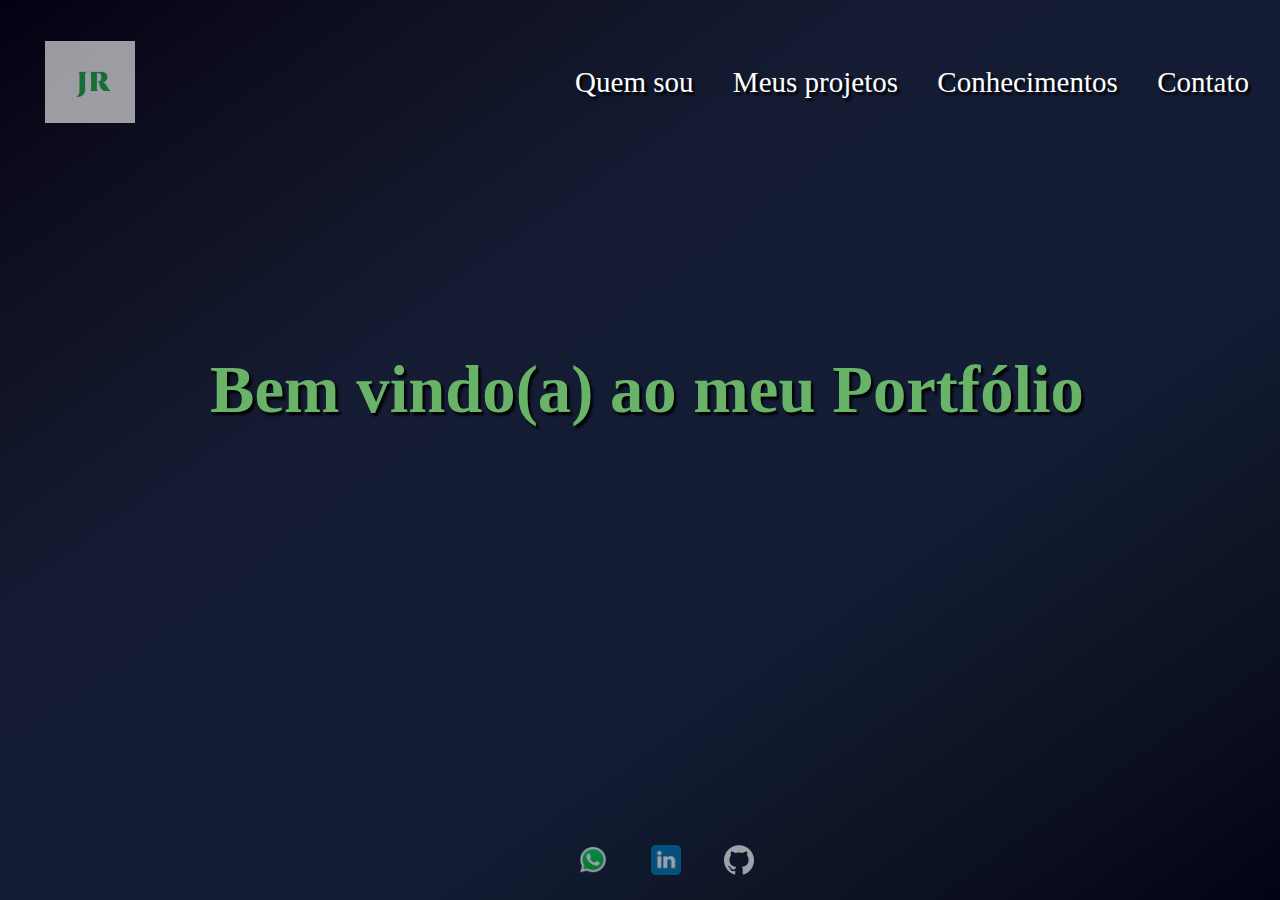
<file: index.html>
<!DOCTYPE html>
<html lang="en">
<!-- Head -->
<head>
    <meta charset="UTF-8">
    <meta http-equiv="X-UA-Compatible" content="IE=edge">
    <meta http-equiv="refresh" content="30">
    <meta name="viewport" content="width=device-width, initial-scale=1.0">
    <link rel="icon" type="image/png" href="./images/logojr.png">
    <link rel="stylesheet" href="./css/style.css">
    <title>Portfólio</title>
</head>

<!-- Body -->
<body class="mainBackground">
    <!-- Header & Nav -->
    <nav class="navMenu">
        <a href="./index.html"><img id="imageLogo" src="./images/logojr.png" alt="Logo JR"></a>
        <ul>   
            <li><a href="./sections/quemSouEu.html">Quem sou</a></li>
            <li><a href="./sections/meusProjetos.html">Meus projetos</a></li>
            <li><a href="./sections/conhecimentos.html">Conhecimentos</a></li>
            <li><a href="./sections/contato.html">Contato</a></li>

        </ul>

    </nav>

    <!-- Main -->
    <main>
        <h1 id="tituleIndex">Bem vindo(a) ao meu Portfólio</h1>
    </main>

    <!-- Footer -->
    <footer class="rodape-prin">

        <a href="https://wa.me/5511946357021" target="_blank"><img id="icones" src="./images/icones/whatsapp.png" alt="Icone do WhatsApp"></a></li>
        <a href="https://www.linkedin.com/in/edinaldoffjr/" target="_blank"><img id="icones" src="./images/icones/linkedin.png" alt="Icone do Linkedin"></a></li>
        <a href="https://github.com/Juniorffonseca" target="_blank"><img id="icones" src="./images/icones/github.png" alt="Icone do GitHub"></a></li>
    </footer>
</body>


</html>
</file>
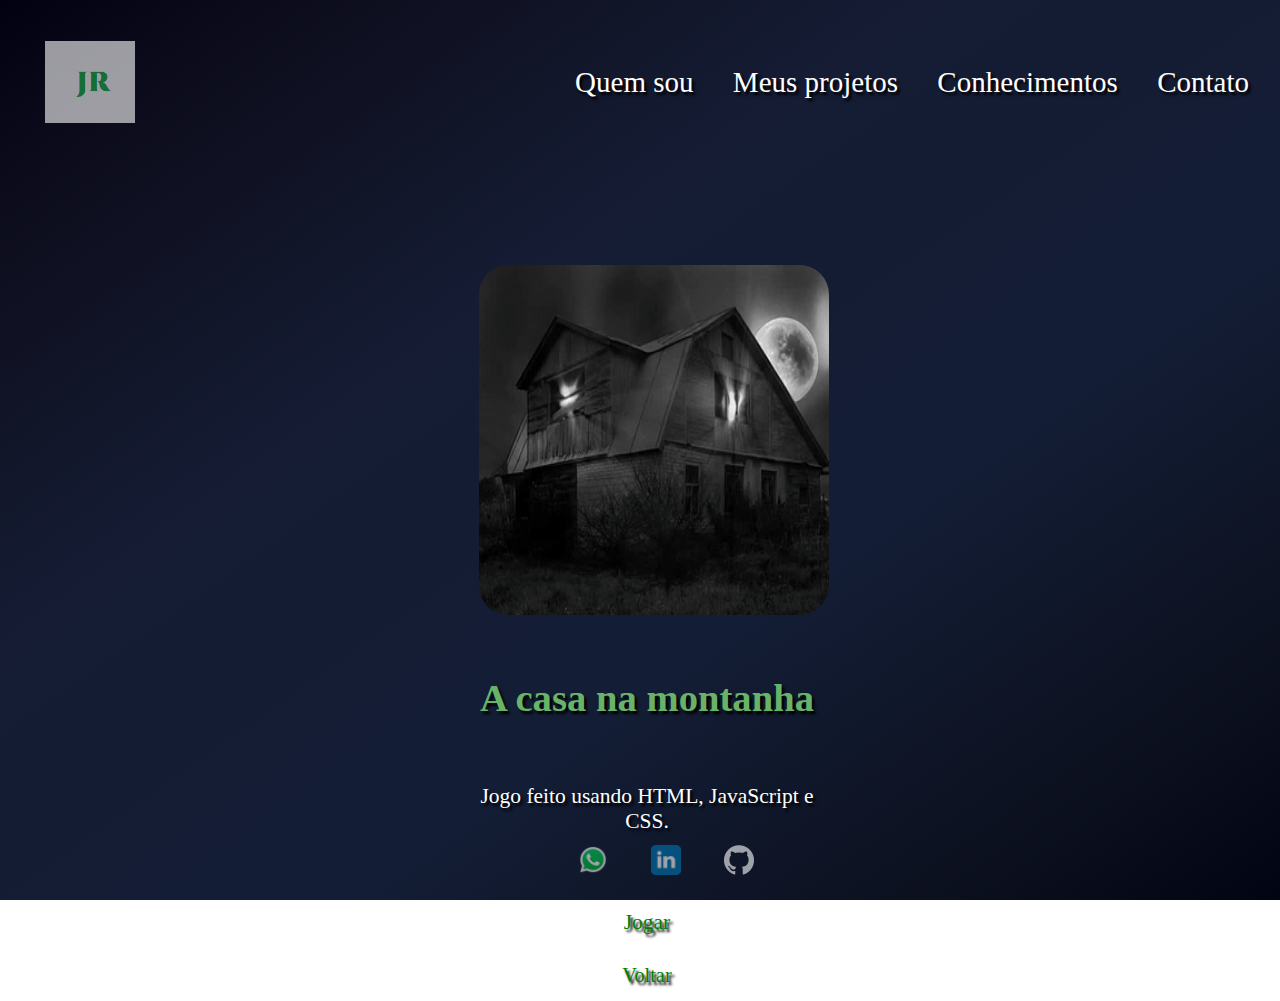
<file: sections/acasanamontanha.html>
<!DOCTYPE html>
<html lang="en">
<head>
    <meta charset="UTF-8">
    <meta http-equiv="X-UA-Compatible" content="IE=edge">
    <meta name="viewport" content="width=device-width, initial-scale=1.0">
    <link rel="icon" type="image/png" href="../images/logojr.png">
    <link rel="stylesheet" href="../css/style.css">
    <title>Portfólio</title>
</head>
<body class="mainBackground">
    <nav class="navMenu">
        <a href="../index.html"><img id="imageLogo" src="../images/logojr.png" alt="Logo JR"></a>
        <ul>   
            <li><a href="./quemSouEu.html">Quem sou</a></li>
            <li><a href="./meusProjetos.html">Meus projetos</a></li>
            <li><a href="./conhecimentos.html">Conhecimentos</a></li>
            <li><a href="./contato.html">Contato</a></li>
        </ul>

    </nav>
    <div class="box">
        <img id="foto1" src="../images/acasanamontanha.png" alt="">
        <h1 id="tituleJogos">A casa na montanha</h1>
        <p><br><br>Jogo feito usando HTML, JavaScript e CSS.</p>
        <br><br><br>
        <a href="https://jr-ff.itch.io/a-casa-na-montanha" target="_blank">Jogar</a>
    </div>

    
    
    <br><br>
    <a href="../sections/meusjogos.html">Voltar</a>

    <!-- Footer -->
    <footer class="rodape-prin">

        <a href="https://wa.me/5511946357021" target="_blank"><img id="icones" src="../images/icones/whatsapp.png" alt="Icone do WhatsApp"></a></li>
        <a href="https://www.linkedin.com/in/edinaldoffjr/" target="_blank"><img id="icones" src="../images/icones/linkedin.png" alt="Icone do Linkedin"></a></li>
        <a href="https://github.com/Juniorffonseca" target="_blank"><img id="icones" src="../images/icones/github.png" alt="Icone do GitHub"></a></li>
    </footer>
</body>
</html>
</file>
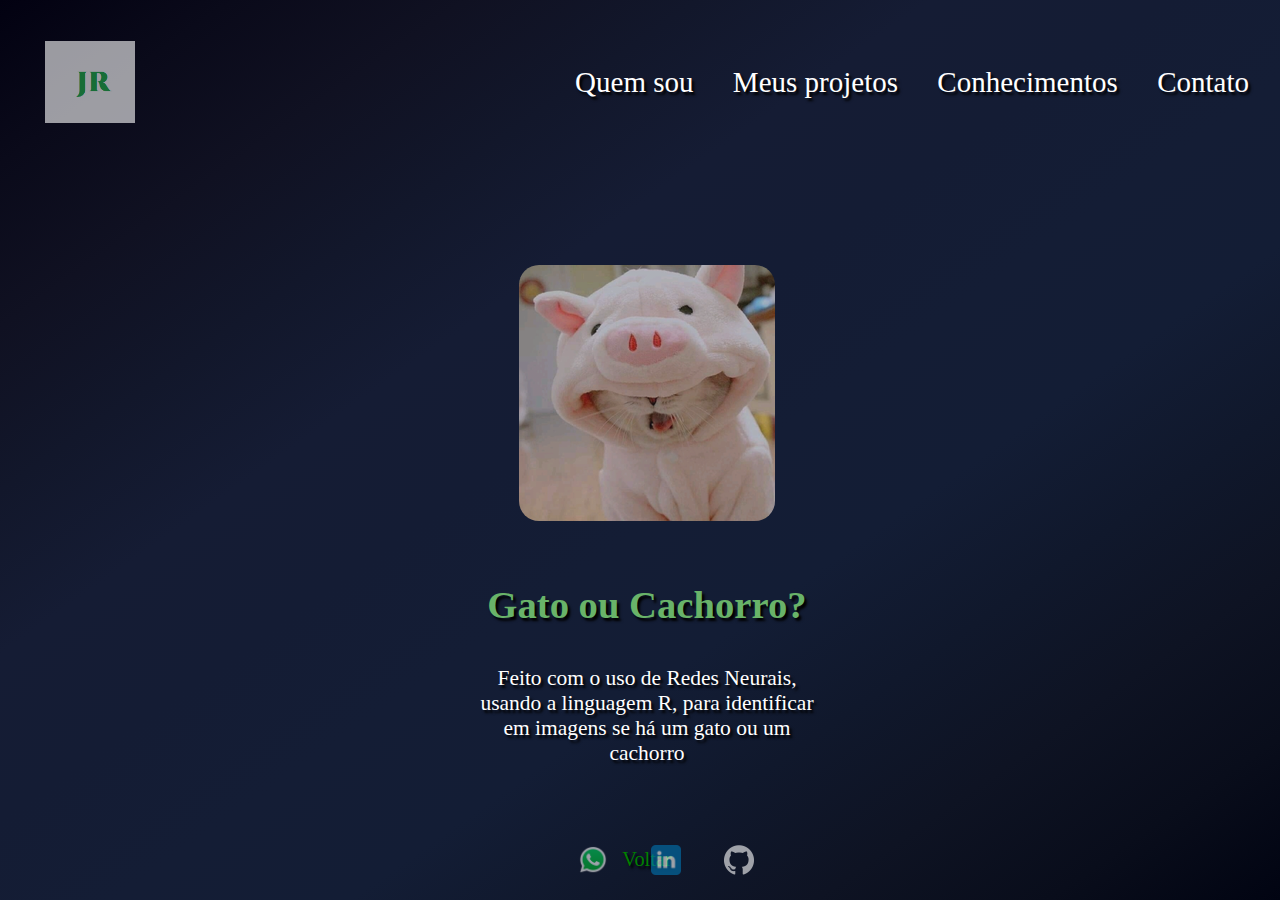
<file: sections/catordog.html>
<!DOCTYPE html>
<html lang="en">
<head>
    <meta charset="UTF-8">
    <meta http-equiv="X-UA-Compatible" content="IE=edge">
    <meta name="viewport" content="width=device-width, initial-scale=1.0">
    <link rel="icon" type="image/png" href="../images/logojr.png">
    <link rel="stylesheet" href="../css/style.css">
    <title>Portfólio</title>
</head>
<body class="mainBackground">
    <nav class="navMenu">
        <a href="../index.html"><img id="imageLogo" src="../images/logojr.png" alt="Logo JR"></a>
        <ul>   
            <li><a href="./quemSouEu.html">Quem sou</a></li>
            <li><a href="./meusProjetos.html">Meus projetos</a></li>
            <li><a href="./conhecimentos.html">Conhecimentos</a></li>
            <li><a href="./contato.html">Contato</a></li>
        </ul>

    </nav>
    <div class="box">
        <a href="https://jrff.shinyapps.io/Cats_Recognition/" target="_blank"><img id="foto2" src="../images/catordog.ico" alt=""></a> 
        <h1 id="tituleJogos">Gato ou Cachorro?</h1>
        <p><br>Feito com o uso de Redes Neurais, usando a linguagem R, para identificar em imagens se há um gato ou um cachorro</p>
        <br><br>
    </div>
    
    
    <br><br>
    <a href="../sections/datascience.html">Voltar</a>

    <!-- Footer -->
    <footer class="rodape-prin">

        <a href="https://wa.me/5511946357021" target="_blank"><img id="icones" src="../images/icones/whatsapp.png" alt="Icone do WhatsApp"></a></li>
        <a href="https://www.linkedin.com/in/edinaldoffjr/" target="_blank"><img id="icones" src="../images/icones/linkedin.png" alt="Icone do Linkedin"></a></li>
        <a href="https://github.com/Juniorffonseca" target="_blank"><img id="icones" src="../images/icones/github.png" alt="Icone do GitHub"></a></li>
    </footer>
</body>
</html>
</file>
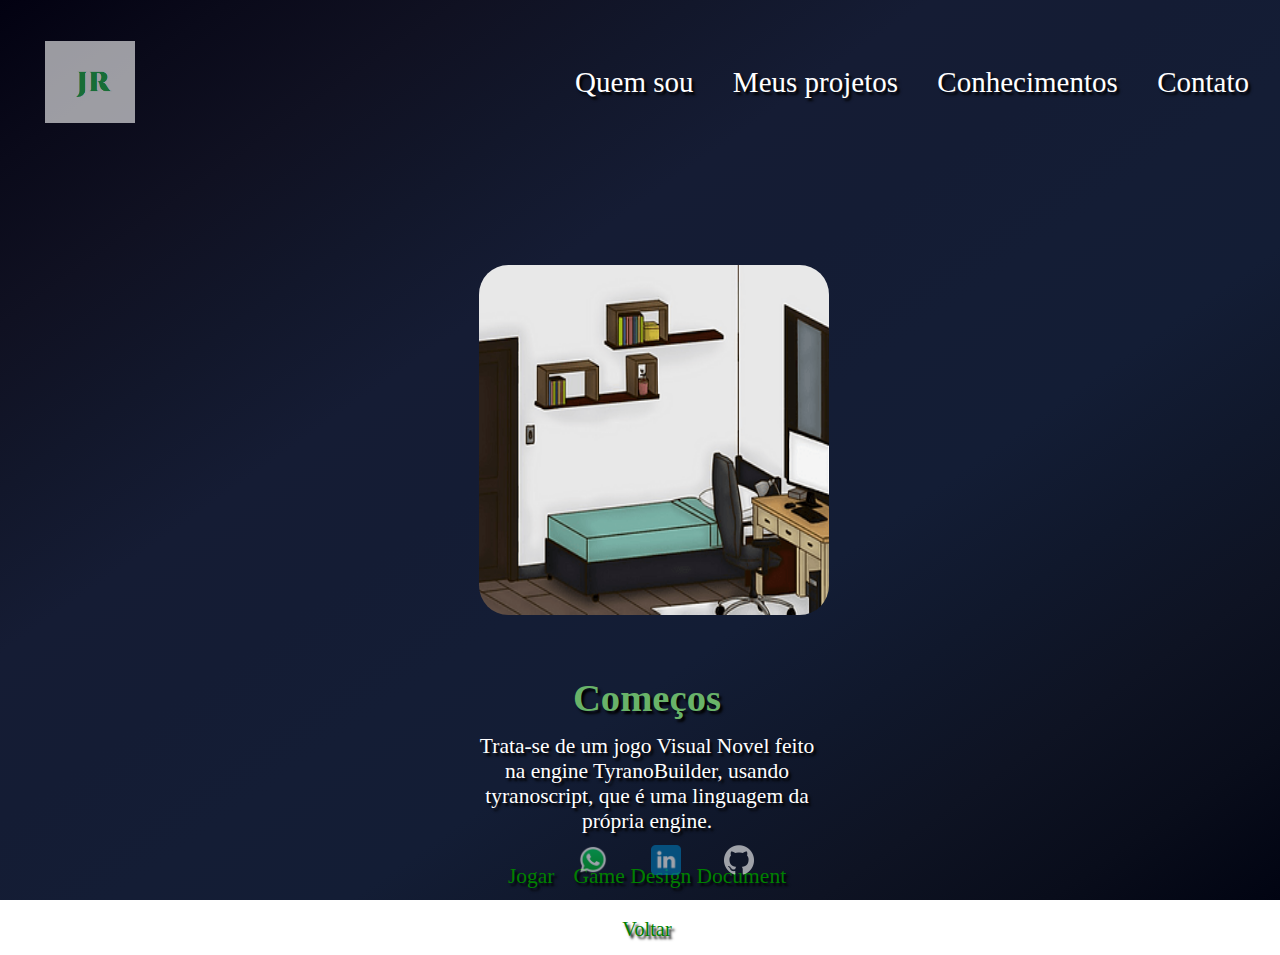
<file: sections/comecos.html>
<!DOCTYPE html>
<html lang="en">
<head>
    <meta charset="UTF-8">
    <meta http-equiv="X-UA-Compatible" content="IE=edge">
    <meta name="viewport" content="width=device-width, initial-scale=1.0">
    <link rel="icon" type="image/png" href="../images/logojr.png">
    <link rel="stylesheet" href="../css/style.css">
    <title>Portfólio</title>
</head>
<body class="mainBackground">
    <nav class="navMenu">
        <a href="../index.html"><img id="imageLogo" src="../images/logojr.png" alt="Logo JR"></a>
        <ul>   
            <li><a href="./quemSouEu.html">Quem sou</a></li>
            <li><a href="./meusProjetos.html">Meus projetos</a></li>
            <li><a href="./conhecimentos.html">Conhecimentos</a></li>
            <li><a href="./contato.html">Contato</a></li>
        </ul>
    </nav>
    <div class="box">
        <img id="foto1" src="../images/começos.png" alt=""></a> 
        <h1 id="tituleJogos">Começos</h1>
        <p id="descricao">Trata-se de um jogo Visual Novel feito na engine TyranoBuilder, usando tyranoscript, que é uma linguagem da própria engine.</p>
        <br>
        <a href="https://jr-ff.itch.io/comecos" target="_blank">Jogar</a>
        <a href="https://docs.google.com/document/d/1b_oAM7v5xHAqC3zqQjZrQcLmQiY4SqHMm7QZ1kpm5gA/edit?usp=sharing" target="_blank">Game Design Document</a>
    </div>
    </div>
    
    
    <br><br>
    <a href="../sections/meusjogos.html">Voltar</a>
    <!-- Footer -->
    <footer class="rodape-prin">

        <a href="https://wa.me/5511946357021" target="_blank"><img id="icones" src="../images/icones/whatsapp.png" alt="Icone do WhatsApp"></a></li>
        <a href="https://www.linkedin.com/in/edinaldoffjr/" target="_blank"><img id="icones" src="../images/icones/linkedin.png" alt="Icone do Linkedin"></a></li>
        <a href="https://github.com/Juniorffonseca" target="_blank"><img id="icones" src="../images/icones/github.png" alt="Icone do GitHub"></a></li>
    </footer>
</body>
</html>
</file>
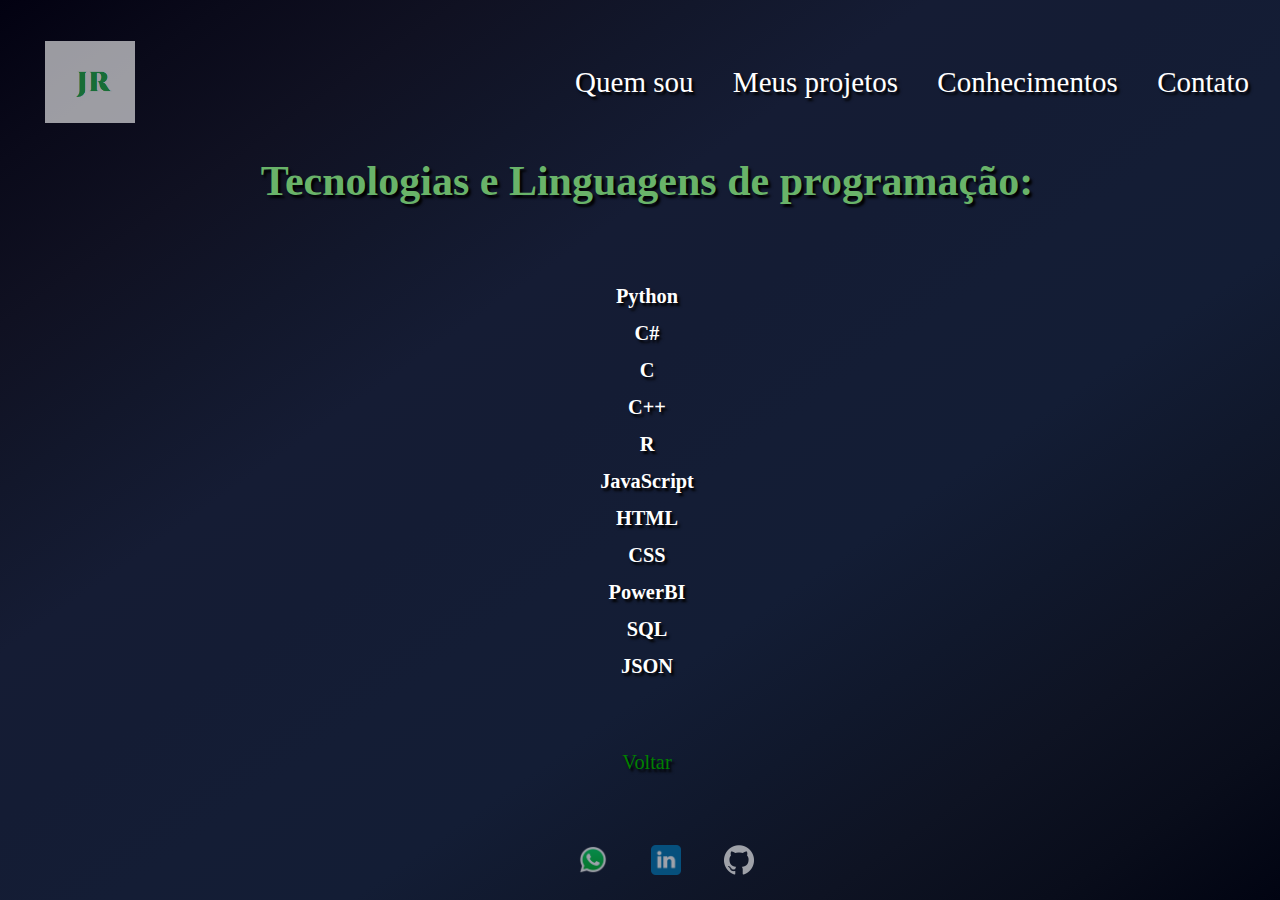
<file: sections/conhecimentos.html>
<!DOCTYPE html>
<html lang="en">
<head>
    <meta charset="UTF-8">
    <meta http-equiv="X-UA-Compatible" content="IE=edge">
    <meta name="viewport" content="width=device-width, initial-scale=1.0">
    <link rel="icon" type="image/png" href="../images/logojr.png">
    <link rel="stylesheet" href="../css/style.css">
    <title>Portfólio</title>
</head>

<body class="mainBackground">
    <nav class="navMenu">
        <a href="../index.html"><img id="imageLogo" src="../images/logojr.png" alt="Logo JR"></a>
        <ul>   
            <li><a href="./quemSouEu.html">Quem sou</a></li>
            <li><a href="./meusProjetos.html">Meus projetos</a></li>
            <li><a href="./conhecimentos.html">Conhecimentos</a></li>
            <li><a href="./contato.html">Contato</a></li>
        </ul>

    </nav>

    <h1 id="tituloQuemSouEu">Tecnologias e Linguagens de programação:</h1><br><br><br>
    <h3> Python</h3>
    <h3> C#</h3>
    <h3> C</h3>
    <h3> C++</h3>
    <h3> R</h3>
    <h3> JavaScript</h3>
    <h3> HTML</h3>
    <h3> CSS </h3>
    <h3> PowerBI</h3>
    <h3> SQL</h3>
    <h3> JSON</h3>
    <br><br><br><a href="../index.html">Voltar</a>

    <!-- Footer -->
    <footer class="rodape-prin">

        <a href="https://wa.me/5511946357021" target="_blank"><img id="icones" src="../images/icones/whatsapp.png" alt="Icone do WhatsApp"></a></li>
        <a href="https://www.linkedin.com/in/edinaldoffjr/" target="_blank"><img id="icones" src="../images/icones/linkedin.png" alt="Icone do Linkedin"></a></li>
        <a href="https://github.com/Juniorffonseca" target="_blank"><img id="icones" src="../images/icones/github.png" alt="Icone do GitHub"></a></li>
    </footer>
</body>
</html>
</file>
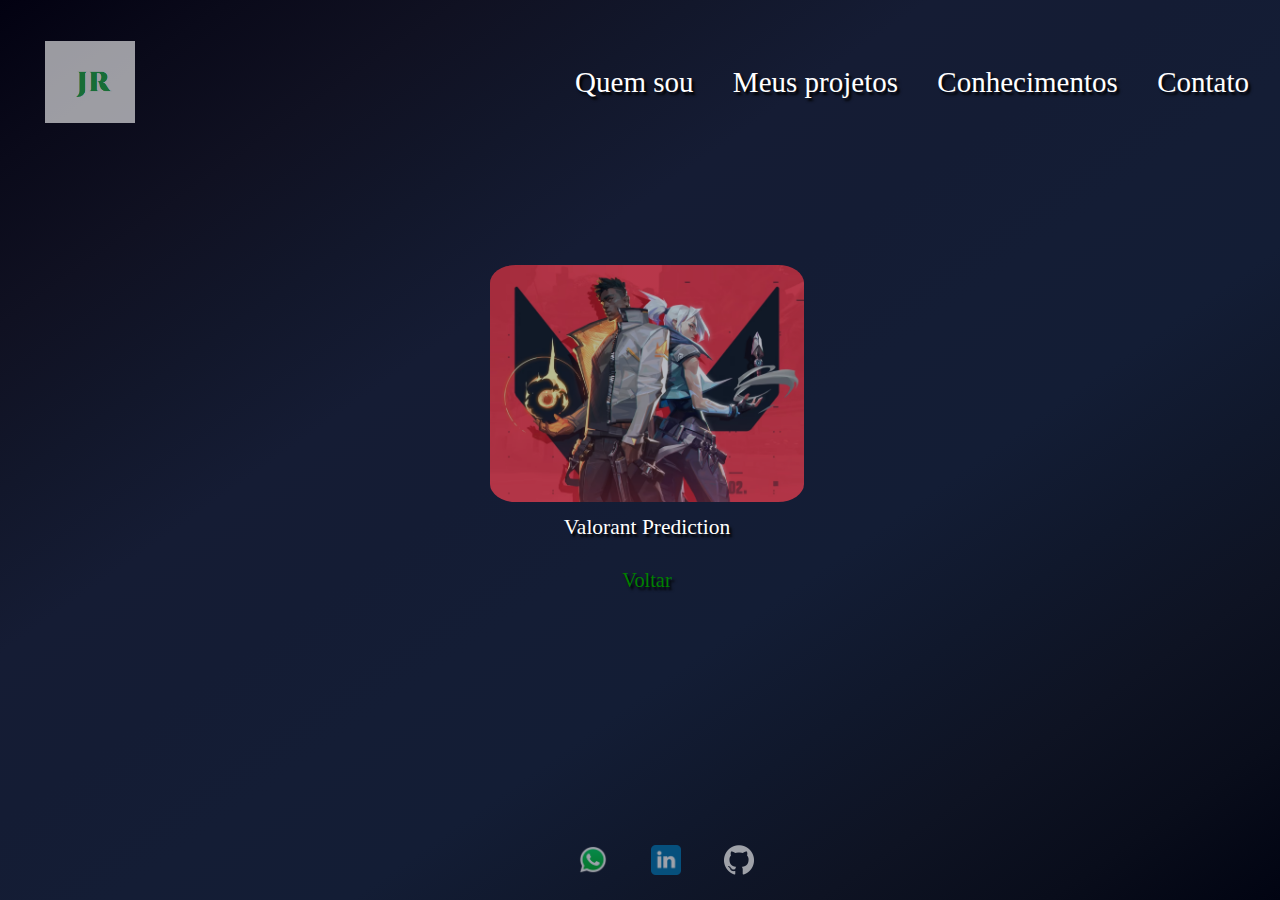
<file: sections/datascience.html>
<!DOCTYPE html>
<html lang="en">
<head>
    <meta charset="UTF-8">
    <meta http-equiv="X-UA-Compatible" content="IE=edge">
    <meta name="viewport" content="width=device-width, initial-scale=1.0">
    <link rel="icon" type="image/png" href="../images/logojr.png">
    <link rel="stylesheet" href="../css/style.css">
    <title>Portfólio</title>
</head>
<body class="mainBackground">
    <nav class="navMenu">
        <a href="../index.html"><img id="imageLogo" src="../images/logojr.png" alt="Logo JR"></a>
        <ul>   
            <li><a href="./quemSouEu.html">Quem sou</a></li>
            <li><a href="./meusProjetos.html">Meus projetos</a></li>
            <li><a href="./conhecimentos.html">Conhecimentos</a></li>
            <li><a href="./contato.html">Contato</a></li>
        </ul>

    </nav>
    <div class="box">
        <a href="../sections/valorantprediction.html"><img id="foto2" src="../images/valorant.jpeg" alt=""></a> 
        <span>Valorant Prediction</span>
    </div>
    
    
    <br><br>
    <a href="../sections/meusProjetos.html">Voltar</a>

    <!-- Footer -->
    <footer class="rodape-prin">

        <a href="https://wa.me/5511946357021" target="_blank"><img id="icones" src="../images/icones/whatsapp.png" alt="Icone do WhatsApp"></a></li>
        <a href="https://www.linkedin.com/in/edinaldoffjr/" target="_blank"><img id="icones" src="../images/icones/linkedin.png" alt="Icone do Linkedin"></a></li>
        <a href="https://github.com/Juniorffonseca" target="_blank"><img id="icones" src="../images/icones/github.png" alt="Icone do GitHub"></a></li>
    </footer>
</body>
</html>
</file>
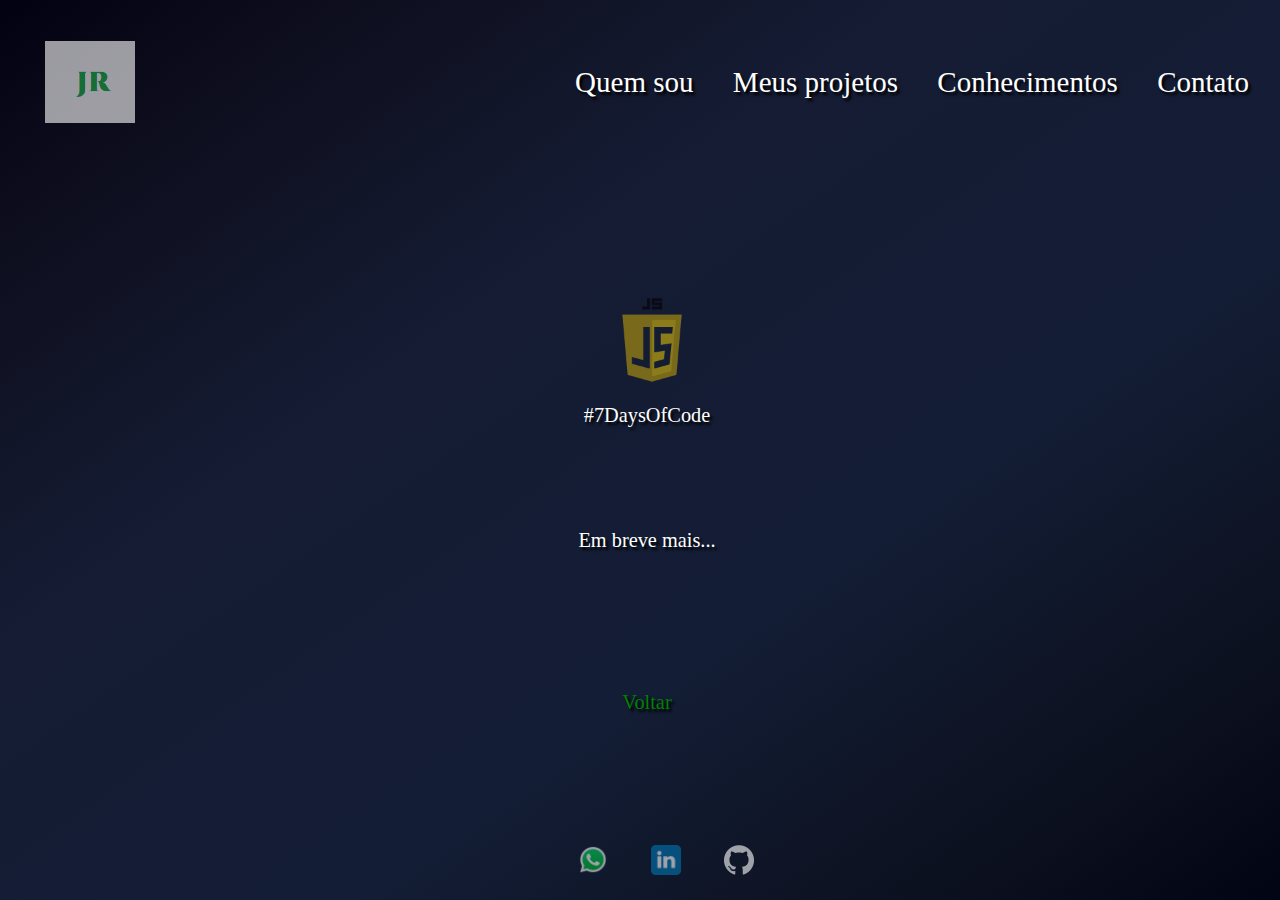
<file: sections/javascript.html>
<!DOCTYPE html>
<html lang="en">
<head>
    <meta charset="UTF-8">
    <meta http-equiv="X-UA-Compatible" content="IE=edge">
    <meta name="viewport" content="width=device-width, initial-scale=1.0">
    <link rel="icon" type="image/png" href="../images/logojr.png">
    <link rel="stylesheet" href="../css/style.css">
    <title>Portfólio</title>
</head>
<body class="mainBackground">
    <nav class="navMenu">
        <a href="../index.html"><img id="imageLogo" src="../images/logojr.png" alt="Logo JR"></a>
        <ul>   
            <li><a href="./quemSouEu.html">Quem sou</a></li>
            <li><a href="./meusProjetos.html">Meus projetos</a></li>
            <li><a href="./conhecimentos.html">Conhecimentos</a></li>
            <li><a href="./contato.html">Contato</a></li>
        </ul>

    </nav>
    <br><br><br><br><br><br>
    <a href="https://github.com/Juniorffonseca/7DaysOfCode" target="_blank"><img id="imageLogo" src="../images/icones/javascript.png"></a>
    <p>#7DaysOfCode</p>
    <br><br><br><br>
    <p>Em breve mais...</p>
    <br><br><br><br><br><br>
    <a href="../sections/meusProjetos.html">Voltar</a>

    <!-- Footer -->
    <footer class="rodape-prin">

        <a href="https://wa.me/5511946357021" target="_blank"><img id="icones" src="../images/icones/whatsapp.png" alt="Icone do WhatsApp"></a></li>
        <a href="https://www.linkedin.com/in/edinaldoffjr/" target="_blank"><img id="icones" src="../images/icones/linkedin.png" alt="Icone do Linkedin"></a></li>
        <a href="https://github.com/Juniorffonseca" target="_blank"><img id="icones" src="../images/icones/github.png" alt="Icone do GitHub"></a></li>
    </footer>
</body>
</html>
</file>
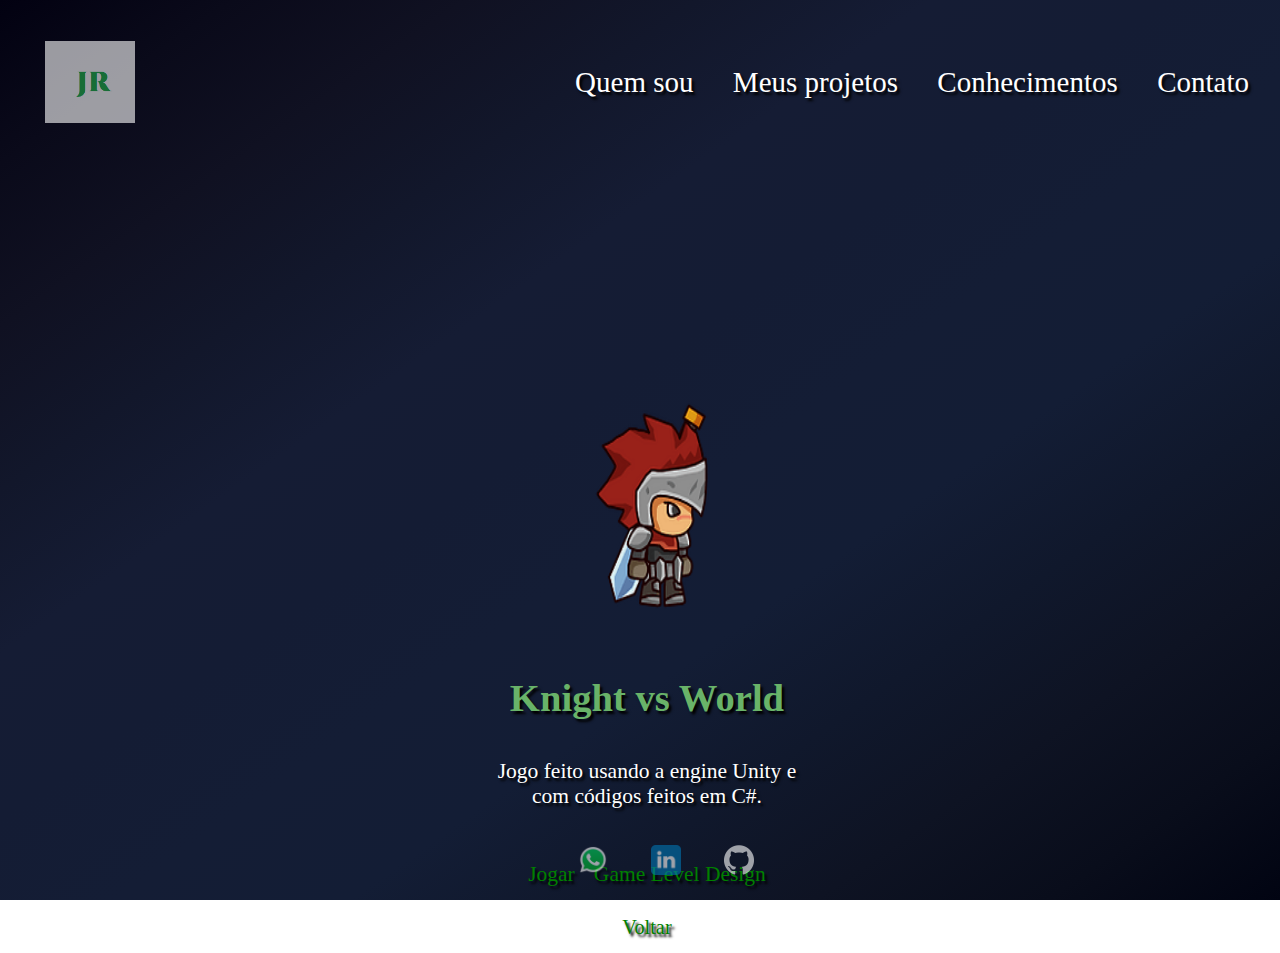
<file: sections/knightvsworld.html>
<!DOCTYPE html>
<html lang="en">
<head>
    <meta charset="UTF-8">
    <meta http-equiv="X-UA-Compatible" content="IE=edge">
    <meta name="viewport" content="width=device-width, initial-scale=1.0">
    <link rel="icon" type="image/png" href="../images/logojr.png">
    <link rel="stylesheet" href="../css/style.css">
    <title>Portfólio</title>
</head>
<body class="mainBackground">
    <nav class="navMenu">
        <a href="../index.html"><img id="imageLogo" src="../images/logojr.png" alt="Logo JR"></a>
        <ul>   
            <li><a href="./quemSouEu.html">Quem sou</a></li>
            <li><a href="./meusProjetos.html">Meus projetos</a></li>
            <li><a href="./conhecimentos.html">Conhecimentos</a></li>
            <li><a href="./contato.html">Contato</a></li>
        </ul>

    </nav>
    <div class="box">
        <img id="foto1" src="../images/knightvsworld.png" alt=""></a> 
        <h1 id="tituleJogos">Knight vs World</h1>
        <p><br>Jogo feito usando a engine Unity e com códigos feitos em C#.</p>
        <br><br>
        <a href="https://jr-ff.itch.io/ideia01" target="_blank">Jogar</a>
        <a href="https://docs.google.com/document/d/18yRrvp3u3maNhCt66bIlT6INHZ6AuEII/edit?usp=sharing&ouid=109888924963015864342&rtpof=true&sd=true" target="_blank">Game Level Design</a>
    </div>
    
    <br><br>
    <a href="../sections/meusjogos.html">Voltar</a>

    <!-- Footer -->
    <footer class="rodape-prin">

        <a href="https://wa.me/5511946357021" target="_blank"><img id="icones" src="../images/icones/whatsapp.png" alt="Icone do WhatsApp"></a></li>
        <a href="https://www.linkedin.com/in/edinaldoffjr/" target="_blank"><img id="icones" src="../images/icones/linkedin.png" alt="Icone do Linkedin"></a></li>
        <a href="https://github.com/Juniorffonseca" target="_blank"><img id="icones" src="../images/icones/github.png" alt="Icone do GitHub"></a></li>
    </footer>
</body>
</html>
</file>
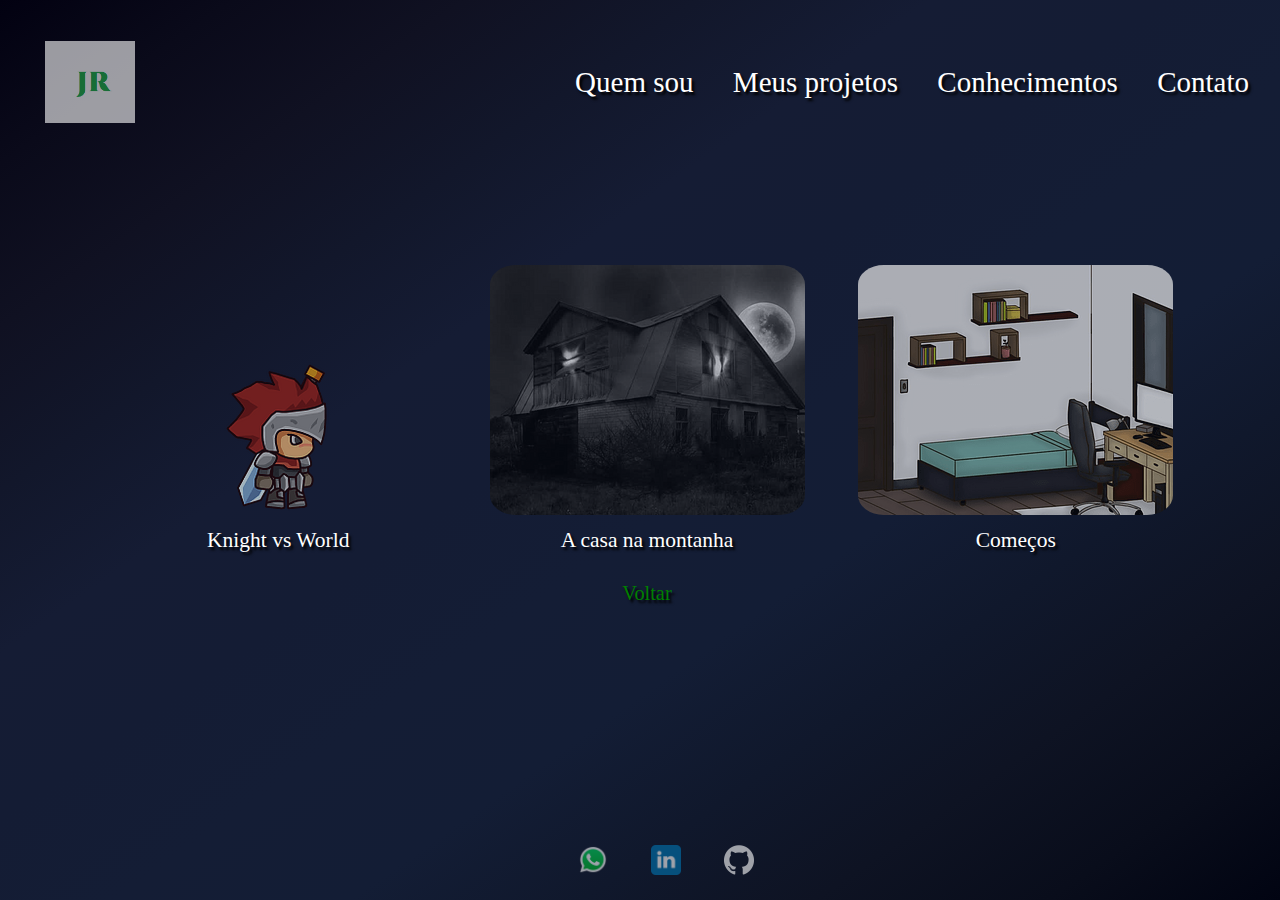
<file: sections/meusjogos.html>
<!DOCTYPE html>
<html lang="en">
<head>
    <meta charset="UTF-8">
    <meta http-equiv="X-UA-Compatible" content="IE=edge">
    <meta name="viewport" content="width=device-width, initial-scale=1.0">
    <link rel="icon" type="image/png" href="../images/logojr.png">
    <link rel="stylesheet" href="../css/style.css">
    <title>Portfólio</title>
</head>
<body class="mainBackground">
    <nav class="navMenu">
        <a href="../index.html"><img id="imageLogo" src="../images/logojr.png" alt="Logo JR"></a>
        <ul>   
            <li><a href="./quemSouEu.html">Quem sou</a></li>
            <li><a href="./meusProjetos.html">Meus projetos</a></li>
            <li><a href="./conhecimentos.html">Conhecimentos</a></li>
            <li><a href="./contato.html">Contato</a></li>
        </ul>

    </nav>
    <div class="box">
        <a href="../sections/knightvsworld.html"><img id="foto3" src="../images/knightvsworld.png" alt=""></a> 
        <span>Knight vs World</span>
    </div>
    <div class="box">
        <a href="../sections/acasanamontanha.html"><img id="foto3" src="../images/acasanamontanha.png" alt=""> </a> 
        <span>A casa na montanha</span>
    </div>
    <div class="box">
        <a href="../sections/comecos.html"><img id="foto3" src="../images/começos.png" alt=""></a> 
        <span>Começos</span>
    </div>
    
    
    <br><br>
    <a href="../sections/meusProjetos.html">Voltar</a>

    <!-- Footer -->
    <footer class="rodape-prin">

        <a href="https://wa.me/5511946357021" target="_blank"><img id="icones" src="../images/icones/whatsapp.png" alt="Icone do WhatsApp"></a></li>
        <a href="https://www.linkedin.com/in/edinaldoffjr/" target="_blank"><img id="icones" src="../images/icones/linkedin.png" alt="Icone do Linkedin"></a></li>
        <a href="https://github.com/Juniorffonseca" target="_blank"><img id="icones" src="../images/icones/github.png" alt="Icone do GitHub"></a></li>
    </footer>
</body>
</html>
</file>
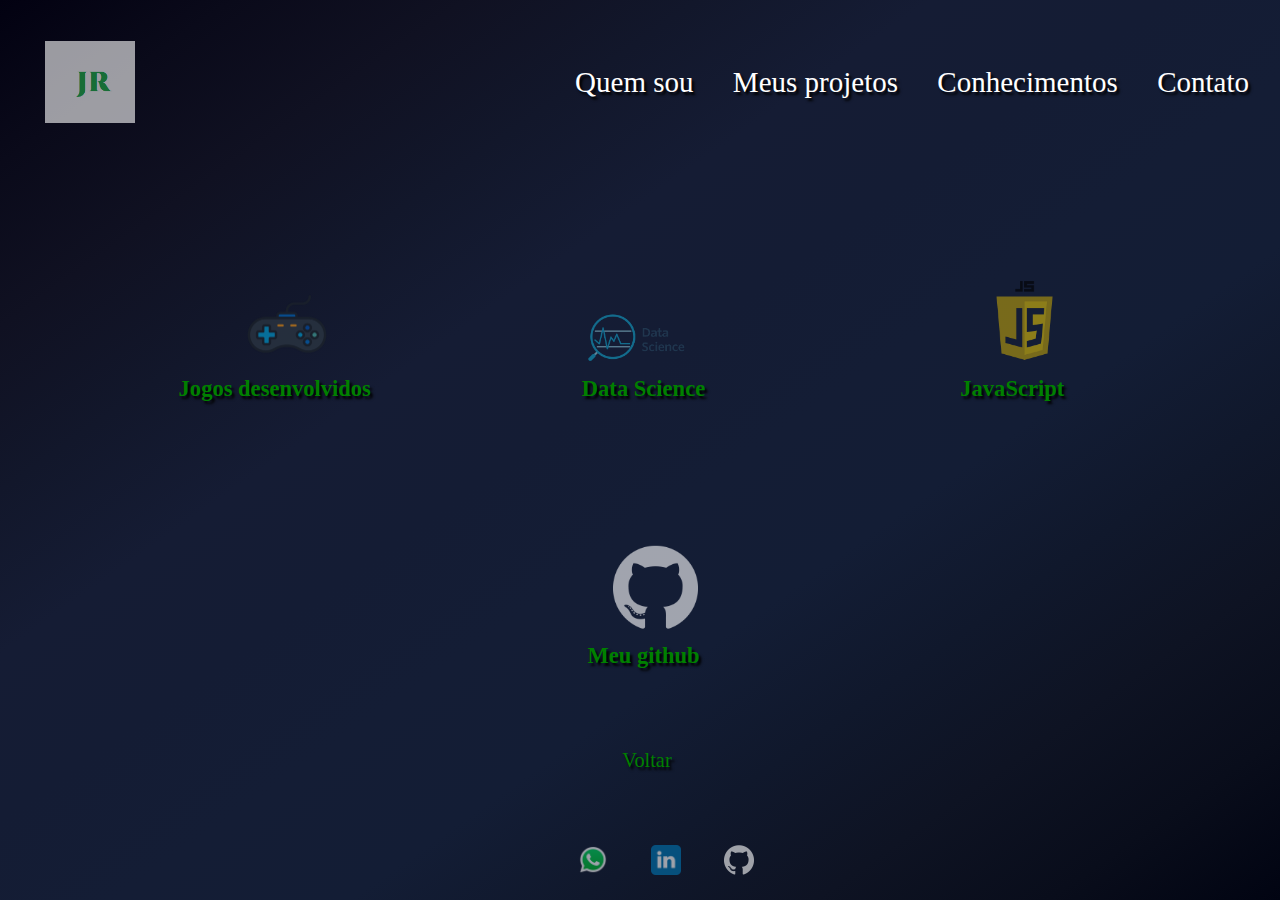
<file: sections/meusProjetos.html>
<!DOCTYPE html>
<html lang="en">
<head>
    <meta charset="UTF-8">
    <meta http-equiv="X-UA-Compatible" content="IE=edge">
    <meta name="viewport" content="width=device-width, initial-scale=1.0">
    <link rel="icon" type="image/png" href="../images/logojr.png">
    <link rel="stylesheet" href="../css/style.css">
    <title>Portfólio</title>
</head>
<body class="mainBackground">
    <nav class="navMenu">
        <a href="../index.html"><img id="imageLogo" src="../images/logojr.png" alt="Logo JR"></a>
        <ul>   
            <li><a href="./quemSouEu.html">Quem sou</a></li>
            <li><a href="./meusProjetos.html">Meus projetos</a></li>
            <li><a href="./conhecimentos.html">Conhecimentos</a></li>
            <li><a href="./contato.html">Contato</a></li>
        </ul>

    </nav>
<div class = "box">
    <h2><a href="../sections/meusjogos.html"><img id="icones2" src="../images/icones/joystick.png" alt="Icone de Joystick"><br> Jogos desenvolvidos</a></h2>
</div>
<div class = "box">
    <h2><a href="../sections/datascience.html"><img id="icones2" src="../images/icones/datascience.png" alt="Icone de DataScience"><br> Data Science</a></h2>
</div>
<div class = "box">
    <h2><a href="../sections/javascript.html"><img id="icones3" src="../images/icones/javascript.png" alt="Icone de Javascript"><br> JavaScript</a></h2>
</div>
<div class = "box">
    <h2><a href="https://github.com/Juniorffonseca" target="_blank"><img id="icones3" src="../images/icones/github.png" alt="Icone do Github"><br> Meu github</a></h2>
</div>
<br><br><br><br>
    <a href="../index.html">Voltar</a>

    
    <!-- Footer -->
    <footer class="rodape-prin">

        <a href="https://wa.me/5511946357021" target="_blank"><img id="icones" src="../images/icones/whatsapp.png" alt="Icone do WhatsApp"></a>
        <a href="https://www.linkedin.com/in/edinaldoffjr/" target="_blank"><img id="icones" src="../images/icones/linkedin.png" alt="Icone do Linkedin"></a>
        <a href="https://github.com/Juniorffonseca" target="_blank"><img id="icones" src="../images/icones/github.png" alt="Icone do GitHub"></a>
    </footer>
</body>
</html>
</file>
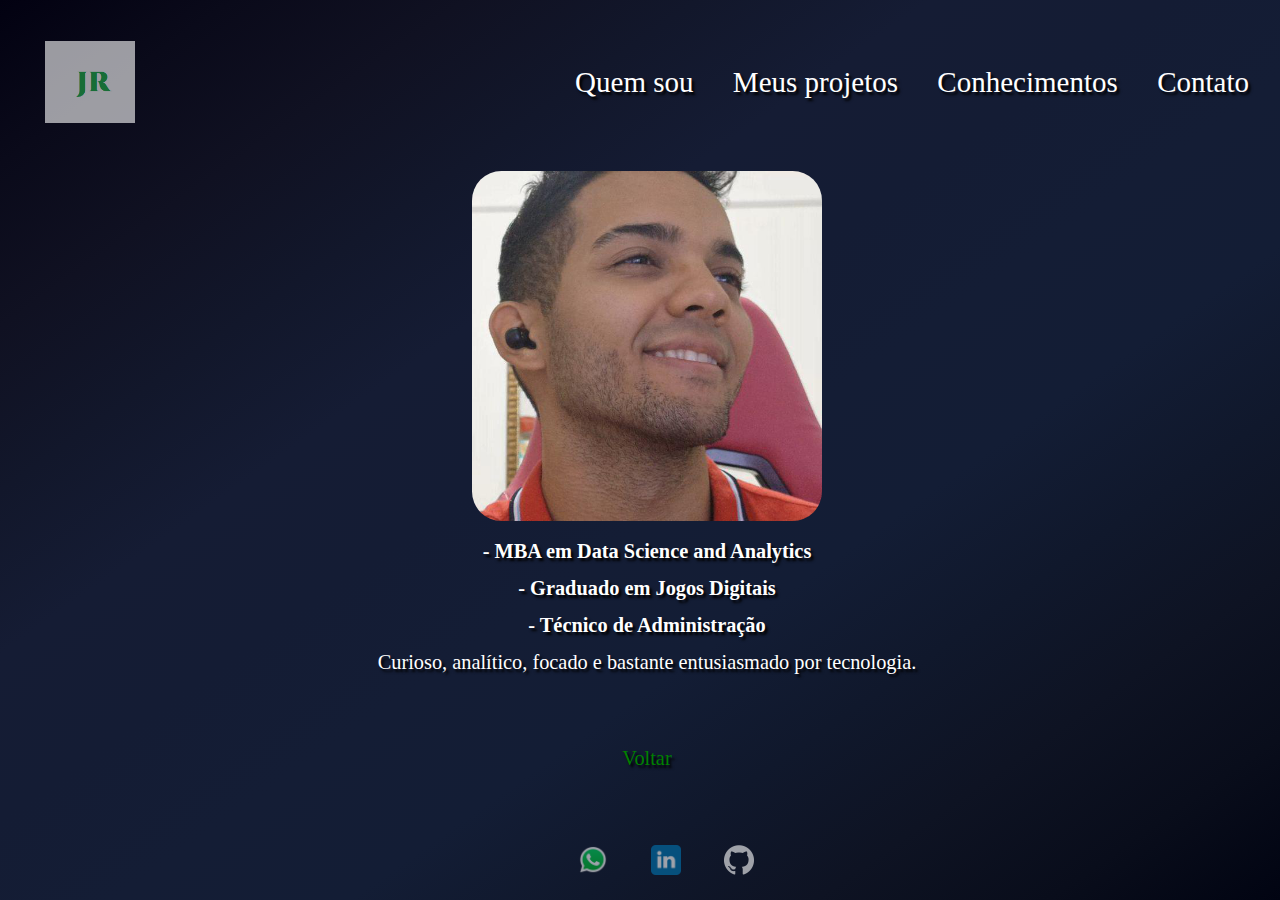
<file: sections/quemSouEu.html>
<!DOCTYPE html>
<html lang="en">
<head>
    <meta charset="UTF-8">
    <meta http-equiv="X-UA-Compatible" content="IE=edge">
    <meta name="viewport" content="width=device-width, initial-scale=1.0">
    <link rel="icon" type="image/png" href="../images/logojr.png">
    <link rel="stylesheet" href="../css/style.css">
    <title>Portfólio</title>
</head>

<body class="mainBackground">
    <nav class="navMenu">
        <a href="../index.html"><img id="imageLogo" src="../images/logojr.png" alt="Logo JR"></a>
        <ul>   
            <li><a href="./quemSouEu.html">Quem sou</a></li>
            <li><a href="./meusProjetos.html">Meus projetos</a></li>
            <li><a href="./conhecimentos.html">Conhecimentos</a></li>
            <li><a href="./contato.html">Contato</a></li>
        </ul>

    </nav>

    <h1 id="tituloQuemSouEu"></h1>
    <img id="foto1" src="../images/foto1.png" alt="uma fotografia minha" height="350" width="350">
    <h3>- MBA em Data Science and Analytics</h3>
    <h3>- Graduado em Jogos Digitais</h3>
    <h3>- Técnico de Administração</h3>
    <p>Curioso, analítico, focado e bastante entusiasmado por tecnologia.</p>
    <br><br><br><a href="../index.html">Voltar</a>

    <!-- Footer -->
    <footer class="rodape-prin">

        <a href="https://wa.me/5511946357021" target="_blank"><img id="icones" src="../images/icones/whatsapp.png" alt="Icone do WhatsApp"></a></li>
        <a href="https://www.linkedin.com/in/edinaldoffjr/" target="_blank"><img id="icones" src="../images/icones/linkedin.png" alt="Icone do Linkedin"></a></li>
        <a href="https://github.com/Juniorffonseca" target="_blank"><img id="icones" src="../images/icones/github.png" alt="Icone do GitHub"></a></li>
    </footer>
</body>
</html>
</file>
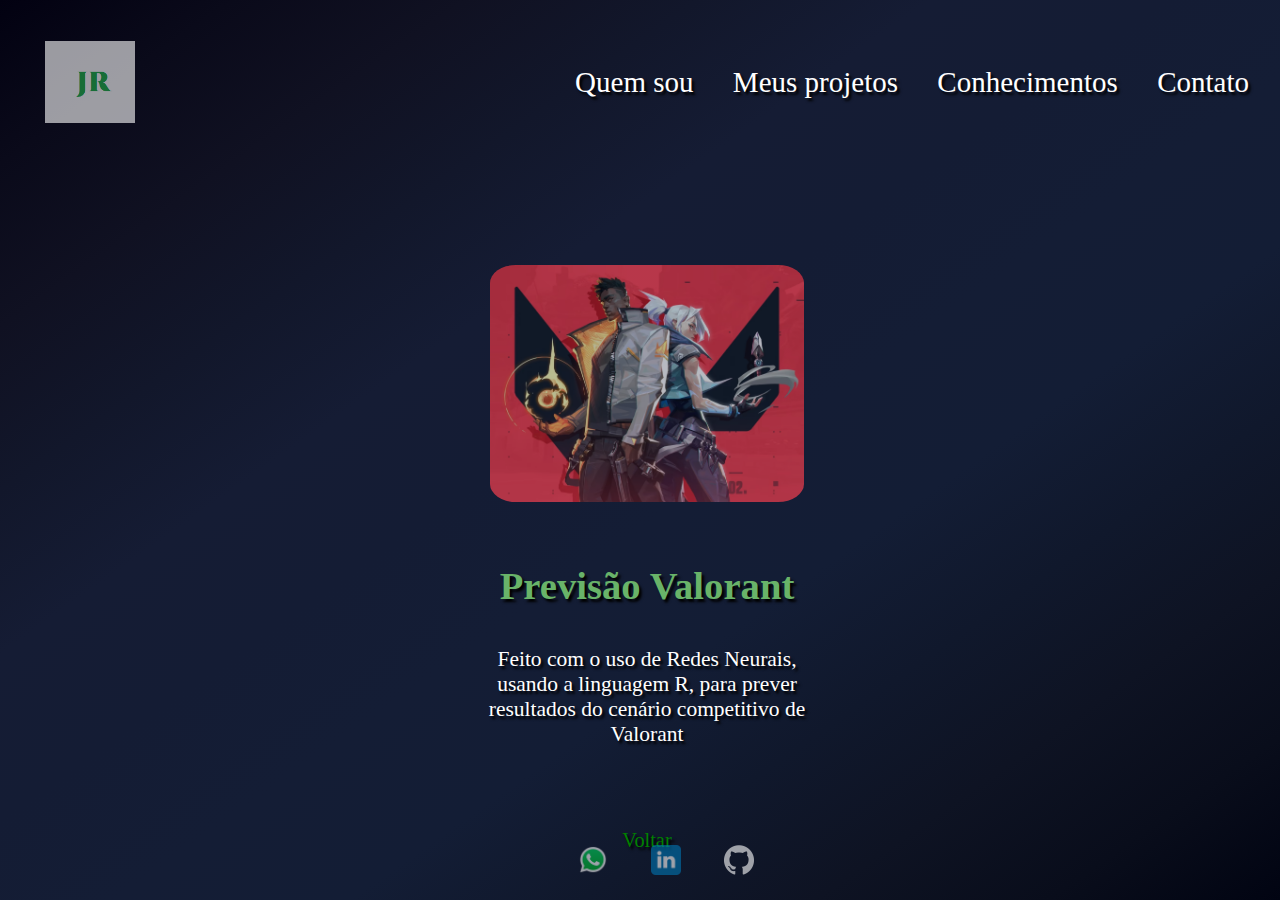
<file: sections/valorantprediction.html>
<!DOCTYPE html>
<html lang="en">
<head>
    <meta charset="UTF-8">
    <meta http-equiv="X-UA-Compatible" content="IE=edge">
    <meta name="viewport" content="width=device-width, initial-scale=1.0">
    <link rel="icon" type="image/png" href="../images/logojr.png">
    <link rel="stylesheet" href="../css/style.css">
    <title>Portfólio</title>
</head>
<body class="mainBackground">
    <nav class="navMenu">
        <a href="../index.html"><img id="imageLogo" src="../images/logojr.png" alt="Logo JR"></a>
        <ul>   
            <li><a href="./quemSouEu.html">Quem sou</a></li>
            <li><a href="./meusProjetos.html">Meus projetos</a></li>
            <li><a href="./conhecimentos.html">Conhecimentos</a></li>
            <li><a href="./contato.html">Contato</a></li>
        </ul>

    </nav>
    <div class="box">
        <a href="https://jrff.shinyapps.io/scripts/" target="_blank"><img id="foto2" src="../images/valorant.jpeg" alt=""></a> 
        <h1 id="tituleJogos">Previsão Valorant</h1>
        <p><br>Feito com o uso de Redes Neurais, usando a linguagem R, para prever resultados do cenário competitivo de Valorant</p>
        <br><br>
    </div>
    
    
    <br><br>
    <a href="../sections/datascience.html">Voltar</a>

    <!-- Footer -->
    <footer class="rodape-prin">

        <a href="https://wa.me/5511946357021" target="_blank"><img id="icones" src="../images/icones/whatsapp.png" alt="Icone do WhatsApp"></a></li>
        <a href="https://www.linkedin.com/in/edinaldoffjr/" target="_blank"><img id="icones" src="../images/icones/linkedin.png" alt="Icone do Linkedin"></a></li>
        <a href="https://github.com/Juniorffonseca" target="_blank"><img id="icones" src="../images/icones/github.png" alt="Icone do GitHub"></a></li>
    </footer>
</body>
</html>
</file>
<file: css/style.css>
* {
  margin: 0;
  padding: 0;

  /* Texto */

  text-shadow: 2.5px 2.5px 2.5px rgb(0, 0, 0);
  color: rgb(255, 255, 255);
  font-size: calc(0.90em + 0.25vw);
  padding: 7px;
  text-align:center;


}


.mainBackground{
/* Background */
display: block;
/*background-image: url("../images/background9.jpg");*/
background-image: linear-gradient(to right bottom, #020111, #0a0a1a, #101122, #12172b, #151c34, #141c34, #141d35, #131d35, #10182c, #0e1323, #090d1b, #010412);
background-position: center;
background-repeat: no-repeat;
background-attachment: fixed;
background-size: cover;
width: 100%;
height: 100%;
}


/* NavMenu */
.navMenu{
display: flex;
justify-content: space-between;
align-items: center;
}
.navMenu ul li{
list-style: none;
display: inline;;
}
.navMenu ul li a{
text-decoration: none;
color: rgb(255, 255, 255);
font-size: 29px;
padding: 10px;
}

@media screen and (max-width: 600px)
{
  .navMenu{
    display: flex;
    justify-content: space-between;
    align-items: center;
    }
    .navMenu ul li{
    list-style: none;
    display: block;;
    }
    .navMenu ul li a{
    text-decoration: none;
    color: rgb(255, 255, 255);
    font-size: 18px;
    padding: 0px;
    }
  }

.navMenu ul li a:hover{
color: green;
transition: 0.5s;
}
/* Links */

a:hover{
  color: green;
  transition: 0.05s;
  }
  
a:link {
  color: green; 
  background-color: transparent;
  text-decoration: none;
  }
  
a:active{
  color: yellow;
  }

#imageLogo{
max-width: 90px;
opacity: 0.6;
margin-top: 6px;
margin-left: 10px;
}
#imageLogo:hover{
opacity: 1;
transform:scale(1.4, 1.4);
transition: 0.75s;
}


/* h1 INDEX */
#tituleIndex{
font-size: 50pt;
color: rgb(105, 179, 105);
text-align: center;
margin-top: 15%;
}

@media screen and (max-width: 600px) {
  #tituleIndex{
    font-size: 20pt;
    margin-top: 50%;
  }

  .mainBackground{
    /* Background em telas menores que 600px */
    background-position: 17%;

  }

}


#tituleJogos{
font-size: 29pt;
color: rgb(105, 179, 105);
text-align: center;
margin-top: 12%;
}


#tituloQuemSouEu{
font-size: 31.5pt;
color: rgb(105, 179, 105);
text-align: center;
}

@media screen and (max-width: 600px){
  #tituloQuemSouEu{
    font-size: 15pt;
  }
}

#foto1{
  border-radius: 10%;
  opacity: 0.99;
  width: 350px;
  height: 350px;
}

#foto2{
  border-radius: 10%;
  opacity: 0.7;
  max-width: 90%;
}

#foto3{
  border-radius: 10%;
  opacity: 0.7;
}

#foto3:hover{
  opacity: 1;
  transform:scale(1.075, 1.075);
  transition: 0.75s;
}

#foto2:hover{
  opacity: 1;
  transform:scale(1.075, 1.075);
  transition: 0.75s;
}


@media screen and (max-width: 600px){
  #foto1{
    transform:scale(0.75,0.75);
    border-radius: 30%;
    text-align: left;
    width: auto;
  }

  #foto3{
    transform:scale(0.75,0.75);
    border-radius: 30%;
    text-align: left;
    width: auto;
  }
}

#foto1:hover{
  opacity: 1;
  transform:scale(1.075, 1.075);
  transition: 0.75s;
}

@media screen and (max-width: 600px)
{
  #foto1:hover{
    opacity: 1;
    transform:scale(0.85, 0.85);
    transition: 0.75s;
  }

  #foto3:hover{
    opacity: 1;
    transform:scale(0.85, 0.85);
    transition: 0.75s;
  }
  
}


div.box{
width: 350px;
display: inline-block;
}
/* Input Form */
input[type=text]{
  transition: width 0.4s ease-in-out;
  width: 15%;
  padding: 1% 1%;
  margin: 1% 1%;
  box-sizing: border-box;
  border: 2px solid rgb(100, 215, 105);
  background-color: rgba(13, 28, 44, 0);
}

input[type=submit]
{
  width: 10%;
  padding: 1% 1%;
  margin: 1% 1%;
  box-sizing: border-box;
  border: 2px solid rgb(100, 215, 105);
  background-color: rgba(13, 28, 44, 0);
  cursor: pointer;
}

input[type=text]:focus
{
  width: 35%;
}

input[id=name]:focus
{
  width: 27%;
}

input[id=whatsapp]:focus
{
  width: 18%;
}

/* Responsividade no Form */ 
@media screen and (max-width: 600px) {
  .col-25, .col-75, input[type=submit] {
    width:100%;
    margin-top: 0;
  }
  .col-25, .col-75, input[type=text] {
    width: 100%;
    margin-top: 0;
  }
  .col-25, .col-75, input[id=name]:focus {
    width: 100%;
  }
  .col-25, .col-75, input[id=whatsapp]:focus {
    width: 100%;
  }
  .col-25, .col-75, input[id=email]:focus {
    width: 100%;
  }
}


#icones{
  max-width: 30px;
  opacity: 0.6;
  margin-top: 6px;
  margin-left: 10px;
  }
  #icones:hover{
  opacity: 1;
  transform:scale(1.3, 1.3);
  transition: 0.75s;
  }

#icones2{
  max-width: 150px;
  opacity:0.6;
  margin-top: 6px;
  margin-left: 10px;
}
  #icones2:hover{
    opacity: 1;
    transform:scale(1.3, 1.3);
    transition: 0.75s;
  }

#icones3{
  max-width: 85px;
  opacity: 0.6;
  margin-top: 6px;
  margin-left: 10px;
}
  #icones3:hover{
    opacity: 1;
    transform:scale(1.3, 1.3);
    transition: 0.75s;
  }

  div.box {
    margin-top: 8%;
    width: 350px;
    display: inline-block;
  }


footer{
  width: 100%;
  position: absolute;
  bottom: 5px;
}

@media screen and (max-width: 600px) {
  footer{
    position: relative;
}

#descricao{
  text-shadow: 2.5px 2.5px 2.5px rgb(0, 0, 0);
  color: rgb(100, 215, 105);
  font-size: calc(0.90em + 0.25vw);
  padding: 7px;
  text-align:center;
}

}
</file>
